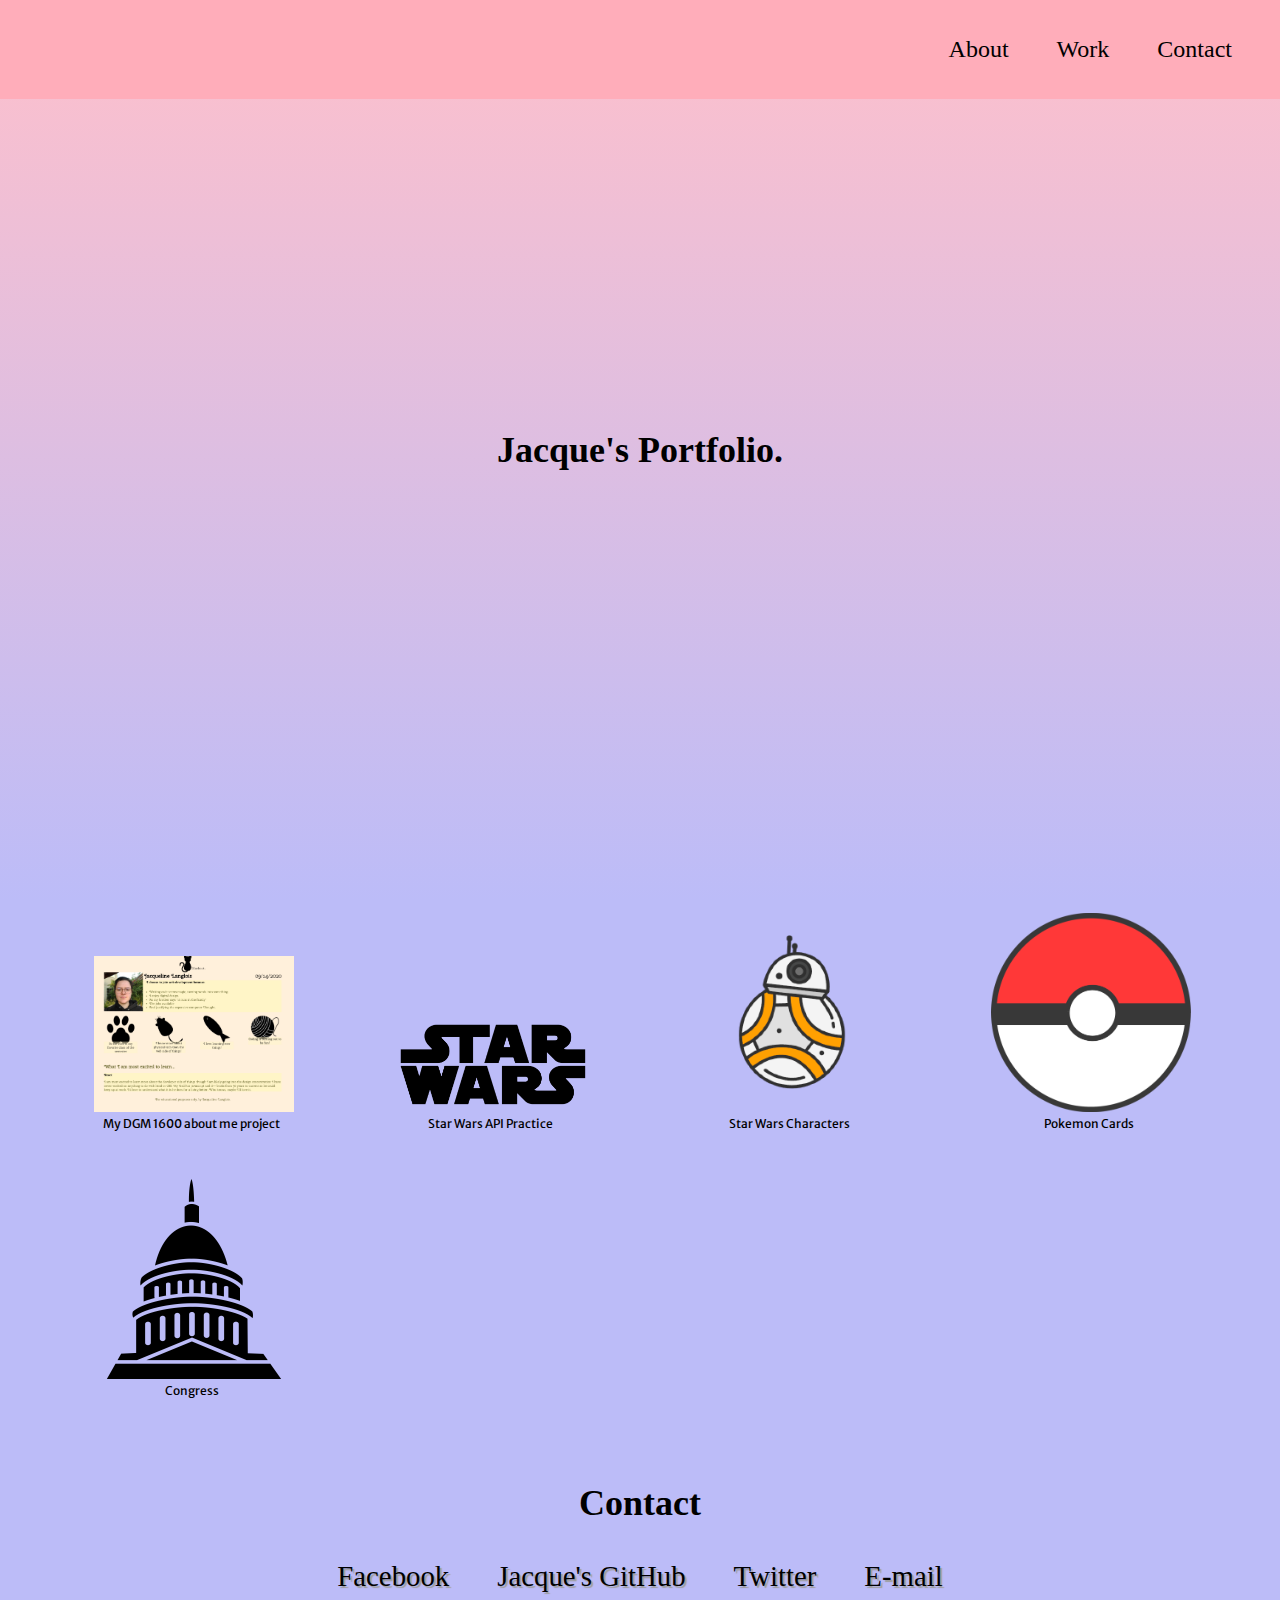
<file: index.html>
<!DOCTYPE html>
<html lang="en">

<head>
    <meta charset="UTF-8">
    <meta name="viewport" content="width=device-width, initial-scale=1.0">
    <title>Jacque's page</title>
    <link rel="stylesheet" href="https://use.fontawesome.com/releases/v5.8.2/css/all.css"
        integrity="sha384-oS3vJWv+0UjzBfQzYUhtDYW+Pj2yciDJxpsK1OYPAYjqT085Qq/1cq5FLXAZQ7Ay" crossorigin="anonymous" />
    <link rel="stylesheet" href="styles.css">
</head>

<body>
    <nav id="navbar">
        <ul class="nav-list">
            <Li>
                <a href="#welcome-section">About</a>
            </Li>
            <Li>
                <a href="#projects">Work</a>
            </Li>
            <Li>
                <a href="#contact">Contact</a>
            </Li>
        </ul>
    </nav>
    <section id="welcome-section">
        <h1>Jacque's Portfolio.
        </h1>
    </section>
    <section id="projects" class="projects-section">
        <div class="projects-grid project-tile">
            <a href="/images/Codepen.PNG" target="_self">
                <figure>
                    <img src="/images/Codepen.PNG" />
                    <figcaption>My DGM 1600 about me project</figcaption>
                </figure>
            </a>
            <a href="/star-wars-films/" target="_self">
                <figure>
                    <img src="/images/1200px-Star_wars2.svg.png" />
                    <figcaption>Star Wars API Practice</figcaption>
                </figure>
            </a>
            <a href="/star-wars-people/" target="_self">
                <figure>
                    <img src="/images/bb8.png" />
                    <figcaption>Star Wars Characters</figcaption>
                </figure>
                <a href="/pokemon/" target="_self"> 
                <figure>
                    <img src="/images/pokemon/pngegg.png" />
                    <figcaption>Pokemon Cards</figcaption>
                </figure>
                <a href="/congress/" target="_self"> 
                    <figure>
                        <img src="/images/12741-200.png" />
                        <figcaption>Congress</figcaption>
                    </figure>
            </a>
        </div>
    </section>
    <section id="contact">
        <h1>Contact</h1>
        <div class="contact-links">
            <a href="https://facebook.com/freecodecamp" target="_blank" class="btn contact-details"><i
                    class="fab fa-facebook-square"></i> Facebook</a>
            <a id="profile-link" href="https://github.com/jacquelanglois" target="_blank" class="btn contact-details"><i
                    class="fab fa-github"></i> Jacque's GitHub
                <a href="https://twitter.com/freecodecamp" target="_blank" class="btn contact-details"><i
                        class="fab fa-twitter"></i> Twitter</a>
                <a href="mailto:example@example.com" class="btn contact-details"><i class="fas fa-at"></i> E-mail</a>


        </div>
    </section>
  
</body>

</html>
</file>
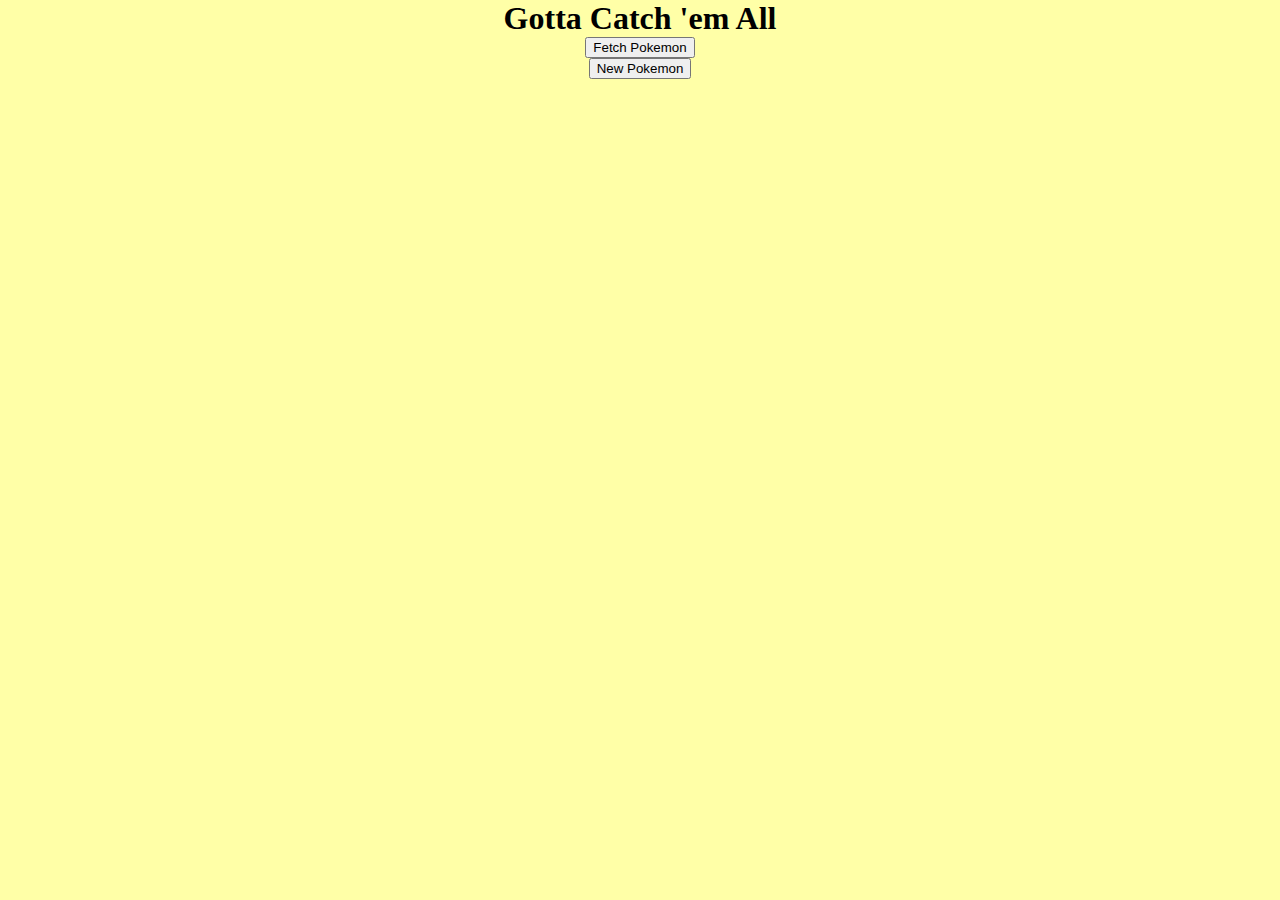
<file: pokemon/index.html>
<!DOCTYPE html>
<html lang="en">

<head>
    <meta charset="UTF-8">
    <meta name="viewport" content="width=device-width, initial-scale=1.0">
    <title>poké-page</title>
    <link rel="stylesheet" href="pokestyle.css" />
</head>

<script src="pokecode.js" type="module"></script>

<body>
    <header>
        <h1> Gotta Catch 'em All</h1>
        <button class="load">Fetch Pokemon</button>
        <button Class="newPokemon">New Pokemon</button>
    </header>
    <main>
        <div class="pokemonGrid">


        </div>
    </main>
<footer>

</footer>
<script src="pokecode.js" type="module"></script>
</body>

</html>
</file>
<file: star-wars-species/indesx.html>
<!DOCTYPE html>
<html lang="en">

<head>
    <meta charset="UTF-8">
    <meta name="viewport" content="width=device-width, initial-scale=1.0">
    <link rel="stylesheet" href="styles.css">

    <title>star wars species</title>
</head>

<body>
    <header>
        <h1>Star Wars Species</h1>
    </header>
    <main></main>
    <script src="main.js" type="module"></script>
</body>

</html>
</file>
<file: styles.css>
@import url('https://fonts.googleapis.com/css2?family=Merriweather+Sans:ital@1&display=swap');

body {
margin: 0;
padding: 0;
background-color: rgb(188, 188, 248);
}

html{
    box-sizing: border-box;
    scroll-behavior: smooth ;
    font-size: 75%;
}


#navbar {
    background-color: rgb(255, 173, 186);
    position: fixed;
    display: flex;
    justify-content: flex-end;
    top: 0;
    left: 0;
    width: 100%;   
}

.nav-list{
    display: flex;
    list-style-type: none;
    margin-right: 2rem;
}

.nav-list a {
    display: block;
    font-size: 2rem;
    padding: 2rem;
    margin: 0px;
    text-decoration: none;
}

.nav-list a:hover {
    background: rgb(216, 128, 142) ;
}

a {
    text-decoration: none;
    color: black;
    justify-content: center;
}

#welcome-section {
    display: flex;
    flex-direction: column;
    justify-content: center;
    align-items: center;
    height: 100vh;
    background-color: pink;
    background-image: linear-gradient(pink 0%, rgb(188, 188, 248)100%);
}

.project-section {
    text-align: center;
    padding: 2rem 2rem;
    background: pink;
    height: 100%;
}

.projects-grid {
    display: grid;
    justify-content: center;
    align-items: baseline;
    grid-template-columns: repeat(auto-fit,minmax(275px, 250px));
    grid-gap: 2rem;
    width: 100%;
    max-width: 1200px;
    margin: auto;
    margin-bottom: 6rem; 
}

figure img{
    width: 200px;
    height: auto; 
}

figcaption {
    display: flex;
    justify-content: center;
    font-size: 12px;
    font-family: 'Merriweather Sans', sans-serif;
}

h1 {
    display: flex;
    justify-content: center;
    font-size: 3rem;
}

.btn {
    display: inline-block;
    padding: 1rem 2rem;
    border-radius: 2px;
}
  
.contact-links {
    display: flex;
    justify-content: center;
}

.contact-details {
    font-size: 2.4rem;
    text-shadow: 2px 2px 1px #9e9e9e;
    transition: transform 0.3s ease-out;
  }
  .contact-details:hover {
    transform: translateY(8px);
  }

  @media screen and (max-width: 50em) {
      .contact-links {
      flex-direction: column;
      align-items: center;
    }
  }
</file>
<file: pokemon/pokestyle.css>
* {
    margin: 0px;
    box-sizing: border-box;
    
}

header {
    display: flex;
    flex-direction: column;
    align-items: center;
}

body{
    background: rgb(255, 255, 167);}

.pokemonGrid {
    display: flex;
    flex-wrap: wrap;
    justify-content: center;
}

img {
    display: flex;
    justify-content: center;
    border: rgb(0, 0, 0);
    background-color: rgba(255, 255, 255, 0.300);
    margin: 12px;
    width: 175px;
    height: 175px;
}

.scene {
    width: 200px;
    height: 260px;
    margin: 40px 0;
    perspective: 600px;
  }

.card {
    width: 100%;
    height: 100%;
    transition: transform 1s;
    transform-style: preserve-3d;
    cursor: pointer;
    position: relative;
  }

p {
    display: flex;
    justify-content: center;
    margin: 12px;
    width: 175px;
    height: 40px;
    background:  rgba(253, 253, 253, 0.300);
}
.card.is-flipped {
    transform: rotateY(180deg);
  }

.card__face {
    position: absolute;
    width: 100%;
    height: 100%;
    color: black;
    border: 1px solid black;
    font-size: 30px;
    -webkit-backface-visibility: hidden;
    backface-visibility: hidden;
  }
.card__face--front {
    background: rgb(238, 192, 67);
}

.card__face--back { 
    margin: 30px;
    background: rgb(43, 43, 170);
    color: black;
    transform: rotateY(180deg);
}

.card.is-flipped {
    transform: rotateY(180deg);
}
</file>
<file: star-wars-species/styles.css>
@import url('https://fonts.googleapis.com/css2?family=Poller+One&display=swap');
@import url('https://fonts.googleapis.com/css2?family=Geostar+Fill&display=swap');


* {
    margin: 0;
    box-sizing: border-box;
}

button {
    margin: 15px;
    border: 2px;
    font-family: 'Geostar Fill', cursive;
    color: black;
    background-color: khaki;
}

body {
    background-color: black;
}

.mainHeader {
    display:flex; 
    justify-content: space-evenly;
}

#main {
    display: flex;
    flex-wrap: wrap;
    justify-content: space-evenly;
}

figure {
    font-family: 'Poller One',cursive;
    text-align: center;
    color: khaki;
}

figure img {
    max-height: 17rem;
    
}
</file>
